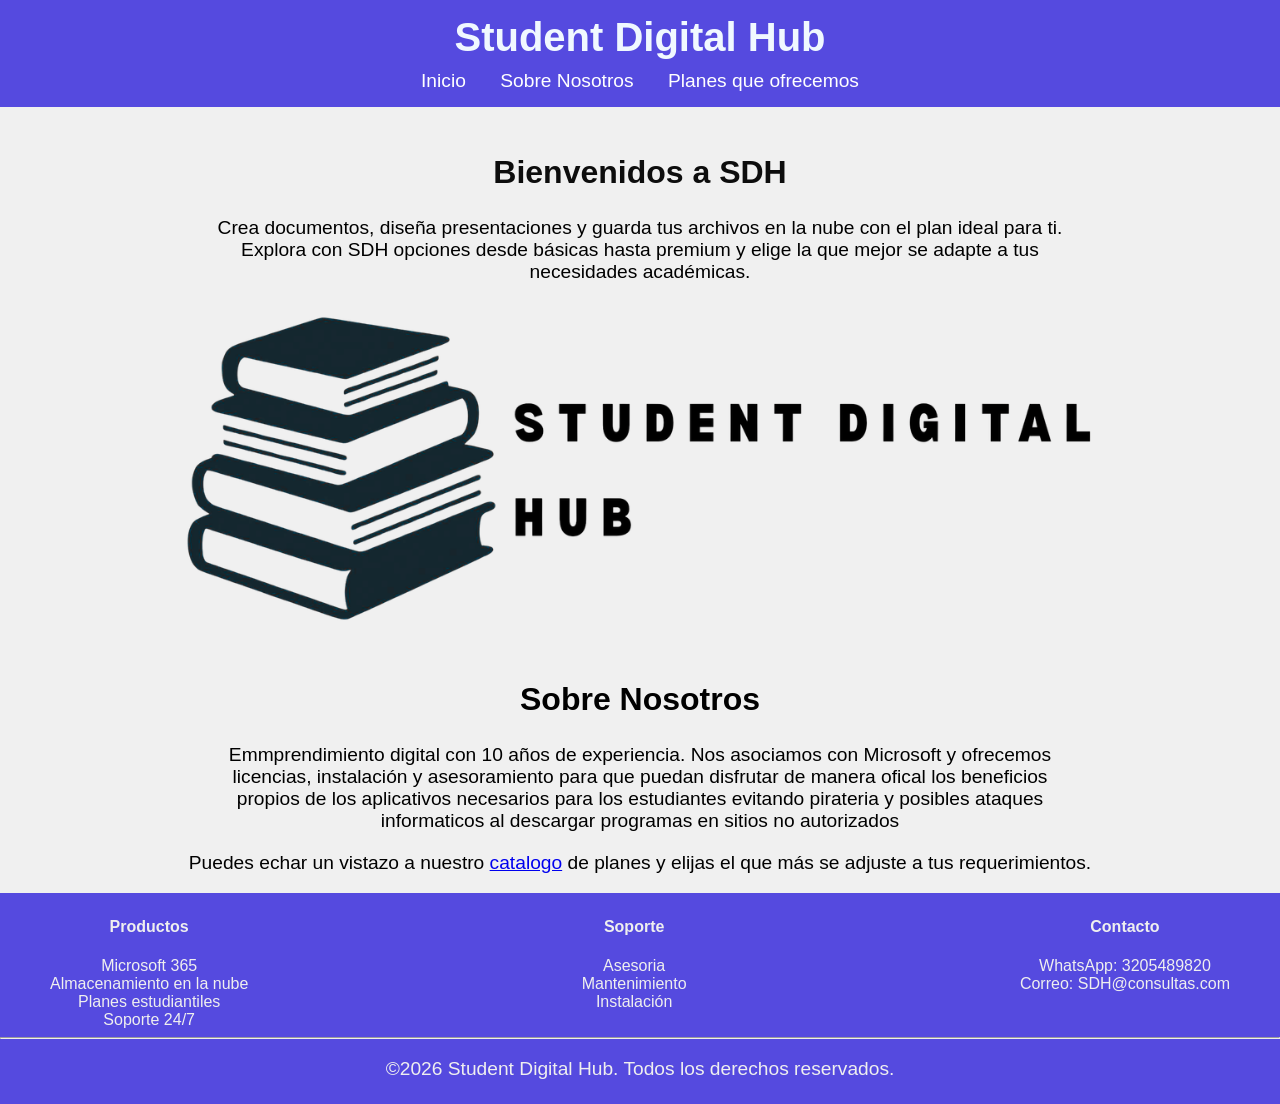
<file: index.html>
<!DOCTYPE html> 
<html>
<head>
    <meta charset="UTF-8">
    <meta name="viewport" content="width=device-width, initial-scale=1">
<title>SDH</title> 
<!--<style> esto es para los estilos se puede colocar aquí directamente pero no son reutilizables. 
    body{
        background-color: rgb(255, 255, 255);
    }
</style>
-->
<link rel="stylesheet" href="css/style.css"> <!--Esta es la etiqueta que nos sirve para llamar el archivo de stykes-->
</head>
<body>
<header> 
    <h1>Student Digital Hub</h1>
    <nav>
        <ul>
        <li> <a href="index.html"> Inicio </a> </li>
              <li> <a href=#Sobre-Nosotros title="Información ">Sobre Nosotros</a> </li>
              <li><a href="Catalogo.html" title="Licencias">Planes que ofrecemos</a></li>
        </ul>
    </nav>
 </header>
  <main><h2>Bienvenidos a SDH</h2>
<p class = "parrafos">Crea documentos, diseña presentaciones y guarda tus archivos en la nube con el plan ideal para ti.
Explora con SDH opciones desde básicas hasta premium y elige la que mejor se adapte a tus necesidades académicas.
</p>
    </p>
<img src="img/studentshub.png">
</main>

<section id = "Sobre-Nosotros" > 
  <h2>Sobre Nosotros</h2>
</section>
<p class = "parrafos">Emmprendimiento digital con 10 años de experiencia. Nos asociamos con Microsoft y ofrecemos licencias, instalación y asesoramiento para que 
    puedan disfrutar de manera ofical los beneficios propios de los aplicativos necesarios para los estudiantes evitando pirateria y posibles ataques informaticos al descargar programas en sitios no autorizados </p>
<p>Puedes echar un vistazo a nuestro <a href="Catalogo.html">catalogo</a> de planes y elijas el que más se adjuste a tus requerimientos. </p> 

<footer>
    <div class="Contenido-footer">
    <div class="secciones-footer" ><h4>Productos</h4>
    <li>Microsoft 365</li>
    <li>Almacenamiento en la nube</li>
    <li>Planes estudiantiles</li>
     <li>Soporte 24/7</li></section>
    </div>

<div class="secciones-footer "><h4>Soporte</h4>
    <li>Asesoria</li>
    <li>Mantenimiento</li>
    <li>Instalación </li>


</div>

    <div class="secciones-footer"><h4>Contacto</h4>
    <li>WhatsApp: 3205489820</li>
    <li>Correo: SDH@consultas.com</li>

</div>

    
    </div>
<hr>
    
    <p>&copy;2026 Student Digital Hub. Todos los derechos reservados. </p></footer>
</body>

</html>
</file>
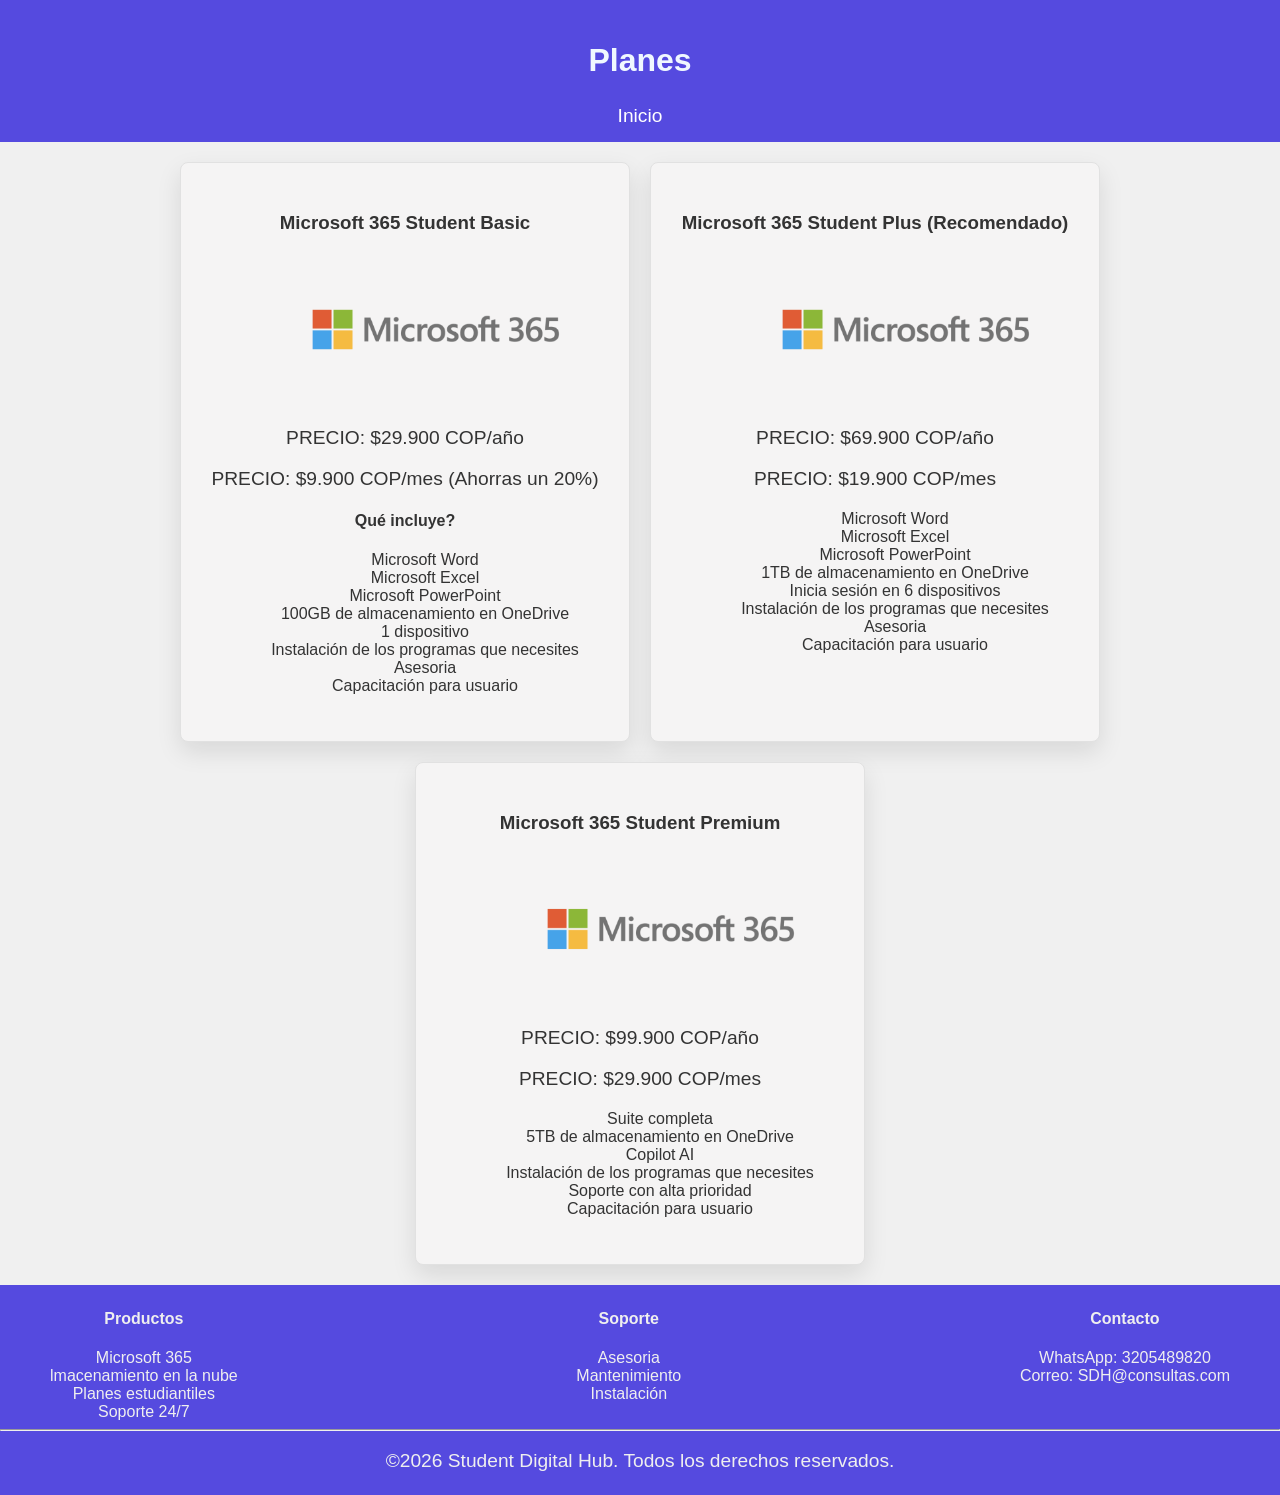
<file: Catalogo.html>
<!DOCTYPE html> 
<html>
<head>
    <meta charset="UTF-8">
    <meta name="viewport" content="width=device-width, initial-scale=1">
<title>SDH</title> 
<link rel="stylesheet" href="css/style.css">
</head>
<body>
<header> 
    <h2>Planes </h2>
<nav>
        <ul>

        <li> <a href="index.html" title="Pagina principal"> Inicio </a> </li>
        

        </ul>
    </nav>

 </header>

 <main>

    <div class="catalogo" id="catalogo">
        <article class = "formato">
 <h3>Microsoft 365 Student Basic </h3>
 <section class="Student"><img src="img/Microsoft 365 logo .jpg" width="450" alt="365" >
<p class="precio">PRECIO: $29.900 COP/año </p>
<p class="precio">PRECIO: $9.900 COP/mes (Ahorras un 20%) </p>
<h4>Qué incluye?</h4>
<ul>
    <li>Microsoft Word</li>
    <li>Microsoft Excel</li>
    <li>Microsoft PowerPoint</li>
    <li>100GB de almacenamiento en OneDrive</li>
    <li>1 dispositivo</li>
    <li>Instalación de los programas que necesites </li>
    <li>Asesoria </li>
    <li>Capacitación para usuario</li>

</ul>
</section>
</article>
    <article class = "formato">
   <section class="Student-plus"><h3>Microsoft 365 Student Plus (Recomendado)</h3>
<img src="img/Microsoft 365 logo .jpg" width="450" alt="365" >
<p class="precio">PRECIO: $69.900 COP/año </p>
<p class="precio">PRECIO: $19.900 COP/mes</p>

<ul>
  
    <li>Microsoft Word</li>
    <li>Microsoft Excel</li>
    <li>Microsoft PowerPoint</li>
    <li>1TB de almacenamiento en OneDrive</li>
    <li>Inicia sesión en 6 dispositivos</li>
    <li>Instalación de los programas que necesites </li>
    <li>Asesoria </li>
    <li>Capacitación para usuario</li>
</ul>
</section>
</article>
 <article class = "formato">
  <section class="Student"></section><h3>Microsoft 365 Student Premium </h3>
<img src="img/Microsoft 365 logo .jpg" width="450" alt="365" >
<p class="precio">PRECIO: $99.900 COP/año </p>
<p class="precio">PRECIO: $29.900 COP/mes </p>
<ul>
    <li>Suite completa</li>
    <li>5TB de almacenamiento en OneDrive</li>
    <li>Copilot AI</li>
    <li>Instalación de los programas que necesites </li>
    <li>Soporte con alta prioridad</li>
    <li>Capacitación para usuario</li>

</ul>
</section>
</article>
</div>

</main>

<footer>
    <div class="Contenido-footer">
    <div class="secciones-footer" ><h4>Productos</h4>
    <li>Microsoft 365</li>
    <li>lmacenamiento en la nube</li>
    <li>Planes estudiantiles</li>
     <li>Soporte 24/7</li></section>
    </div>

<div class="secciones-footer "><h4>Soporte</h4>
    <li>Asesoria</li>
    <li>Mantenimiento</li>
    <li>Instalación </li>


</div>

    <div class="secciones-footer"><h4>Contacto</h4>
    <li>WhatsApp: 3205489820</li>
    <li>Correo: SDH@consultas.com</li>

</div>

    
    </div>
<hr>
    
    <p>&copy;2026 Student Digital Hub. Todos los derechos reservados. </p></footer>




</body>
</html>
</file>
<file: css/style.css>
html, body {
    height: 100%;
    margin: 0;
}
body {
 font-family: Arial, sans-serif;
 background-color: rgb(240, 240, 240);
 color: rgb(0, 0, 0);
 margin: 0;
 display: flex;
 flex-direction: column;
} 
header {
    background-color: #554adf;
    color: aliceblue;
    padding: 15px;
    text-align: center;
    
}
header h1 {
    margin: 0;
    font-size: 2.5em;
}
nav ul {
    list-style: none;
    padding: 0;
    margin: 10px 0 0;
}
nav ul li {
 display: inline-block;
  margin:  0 15px; 
}
nav ul li a {
    color: rgb(255, 255, 255);
    text-decoration: none; 
    font-size: 1.2em;
}
nav ul li a:hover {
    color: rgb(0, 0, 0);
}
main {
    padding: 20px;
    text-align: center;
    flex: 1;
}
ul{
    list-style: none;
   
   
}
main h2{
    color: rgb(13, 13, 13);
    font-size: 2em;
    margin-top: 0S;
} 

main p {
    font-size: 1.2em;
}

body h2 {
    text-align: center;
    font-size: 2em;

} 
body p {
    text-align: center;
    font-size: 1.2em;
}

footer {
    background-color: #554adf;
    color: rgb(239, 239, 239);
    text-align: center;
    padding: 4px 0;
    position:relative;
    width: 100%;
    bottom: 0;
}
.parrafos {
    max-width: 850px;
    margin: 0 auto;
    text-align: center;
    padding: 0 20px;
}
.Contenido-footer {
    display: flex;
    justify-content: space-between;
    text-align: center;
    list-style: none;
    padding: 0 50px
}
.formato {
    background-color: #f5f4f4; 
    color: #333333;  
    border-radius: 8px;  
    padding: 30px;
    box-shadow: 0 10px 25px rgba(0,0,0,0.1); 
    border: 1px solid #e1e1e1;
    width: 100%;
    max-width: 450px;
    box-sizing: border-box;
    transition: transform 0.3s ease;
}
.formato:hover {
    transform: translateY(-10px);
    background: linear-gradient(135deg, #ffffff 0%, #f0efff 100%);
    box-shadow: 0 15px 35px rgba(0, 0, 0, 0.2);
    border-color: #9595ee;
    cursor: pointer;
}
.catalogo {
  display: flex;    
  flex-wrap: wrap;      
  flex-direction: row;    
  gap: 20px;              
  justify-content: center;
  width: 100%;
  align-items: stretch;   
}
</file>
